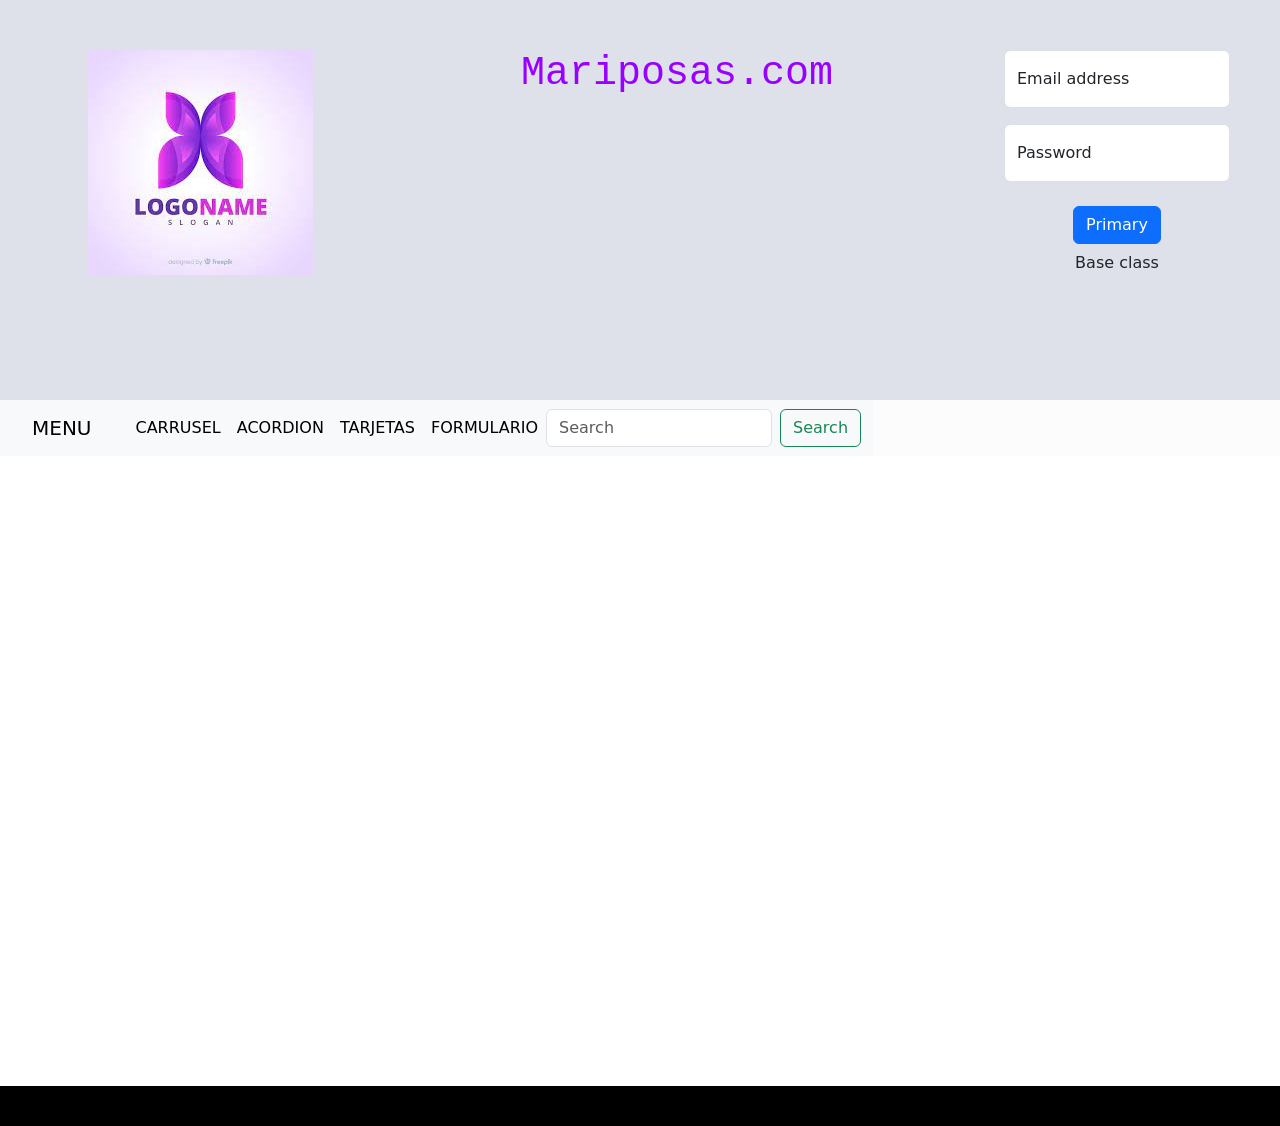
<file: index.html>
<!DOCTYPE html>
<head>
     <link rel="stylesheet" href="estilos.css">
     <title>MI PAGINA</title>
     <link href="https://cdn.jsdelivr.net/npm/bootstrap@5.3.3/dist/css/bootstrap.min.css" rel="stylesheet" integrity="sha384-QWTKZyjpPEjISv5WaRU9OFeRpok6YctnYmDr5pNlyT2bRjXh0JMhjY6hW+ALEwIH" crossorigin="anonymous">
</head>
<body>
    
<header>
    <div class="logo">
        <img src="img/descarga.jpg" class="img-fluid" alt="...">
    </div>

    <div class="titulo">
        <h1>Mariposas.com</h1>
    </div>

    <div class="login">
        <div class="form-floating mb-3">
            <input type="email" class="form-control" id="floatingInput" placeholder="name@example.com">
            <label for="floatingInput">Email address</label>
          </div>
          <div class="form-floating">
            <input type="password" class="form-control" id="floatingPassword" placeholder="Password">
            <label for="floatingPassword">Password</label>
          </div>
          <br>
          <button type="button" class="btn btn-primary">Primary</button>
    <br>
    <button type="button" class="btn">Base class</button>
    </div>
</header>

<nav>
    <nav class="navbar navbar-expand-lg bg-body-tertiary">
        <div class="container-fluid">
          <a class="navbar-brand" href="#">MENU</a>
          <button class="navbar-toggler" type="button" data-bs-toggle="collapse" data-bs-target="#navbarSupportedContent" aria-controls="navbarSupportedContent" aria-expanded="false" aria-label="Toggle navigation">
            <span class="navbar-toggler-icon"></span>
          </button>
          <div class="collapse navbar-collapse" id="navbarSupportedContent">
            <ul class="navbar-nav me-auto mb-2 mb-lg-0">
              <li class="nav-item">
                <a class="nav-link active" aria-current="page" href="carrusel.html">CARRUSEL</a>
              </li>
              <li class="nav-item">
                <a class="nav-link active" aria-current="page" href="acordion.html">ACORDION</a>
              </li>
              <li class="nav-item">
                <a class="nav-link active" aria-current="page" href="tarjetas.html">TARJETAS</a>
              </li>
              <li class="nav-item">
                <a class="nav-link active" aria-current="page" href="formulario.html">FORMULARIO</a>
              </li>                
                </a>
                <ul class="dropdown-menu">
                  <li><a class="dropdown-item" href="#">Action</a></li>
                  <li><a class="dropdown-item" href="#">Another action</a></li>
                  <li><hr class="dropdown-divider"></li>
                  <li><a class="dropdown-item" href="#">Something else here</a></li>
                </ul>
              </li>
              </li>
            </ul>
            <form class="d-flex" role="search">
              <input class="form-control me-2" type="search" placeholder="Search" aria-label="Search">
              <button class="btn btn-outline-success" type="submit">Search</button>
            </form>
          </div>
        </div>
      </nav>

</nav>

<div class="Principal">
<div class="imagenes">
 <section>
 </section>
</div>
</div>

<footer>
</footer>

<script src="https://cdn.jsdelivr.net/npm/bootstrap@5.3.3/dist/js/bootstrap.bundle.min.js" integrity="sha384-YvpcrYf0tY3lHB60NNkmXc5s9fDVZLESaAA55NDzOxhy9GkcIdslK1eN7N6jIeHz" crossorigin="anonymous"></script>
</body>
</html>
</file>
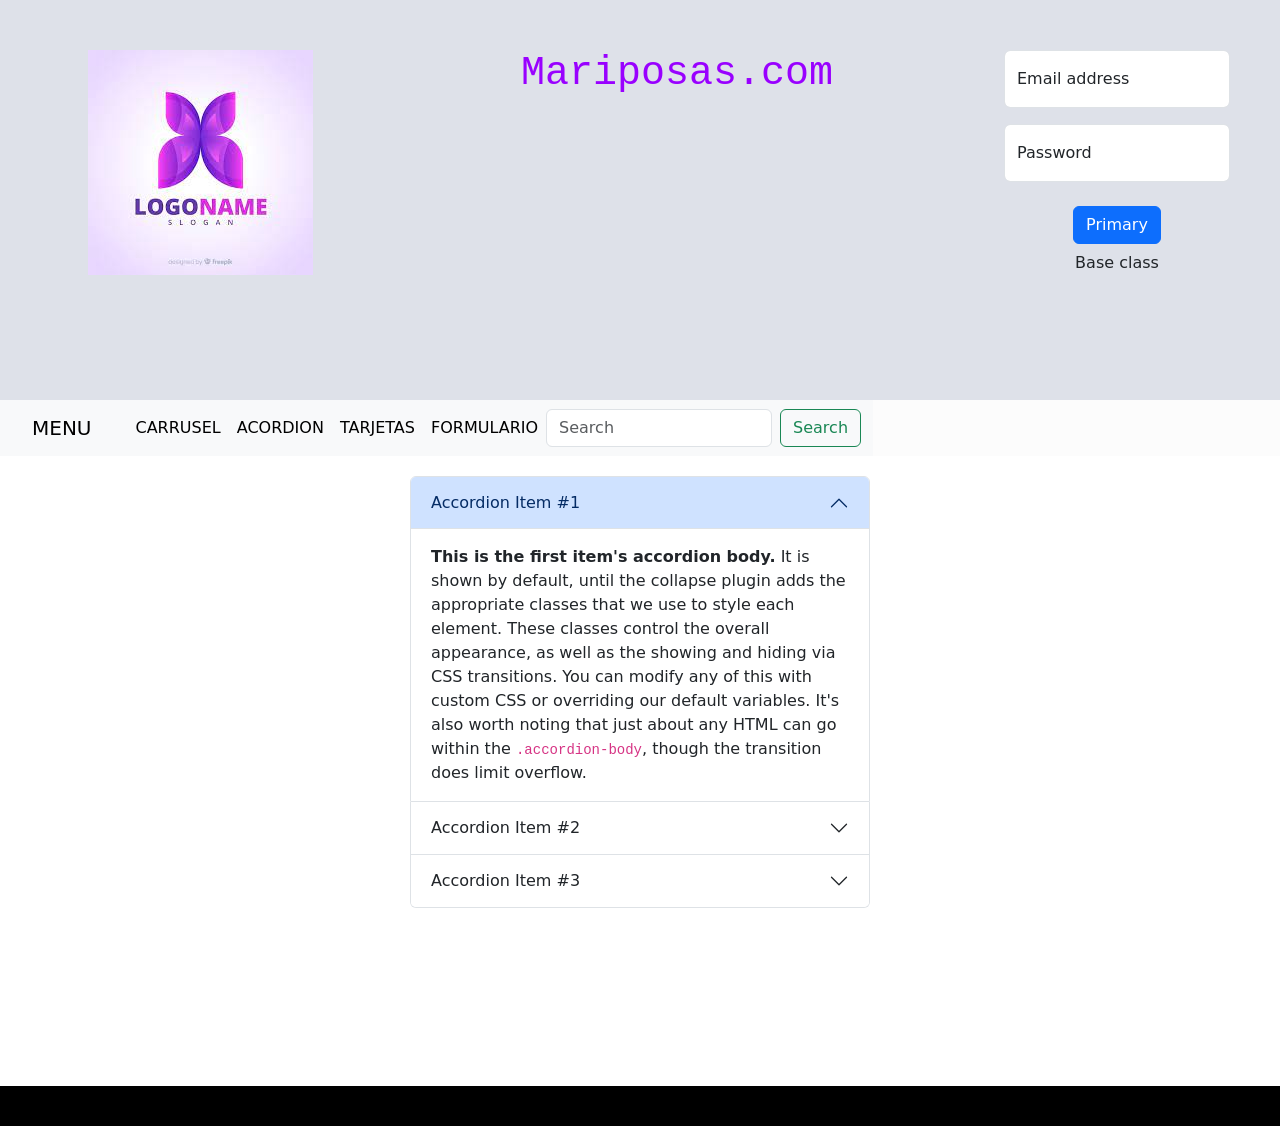
<file: acordion.html>
<!DOCTYPE html>
<head>
     <link rel="stylesheet" href="estilos.css">
     <title>MI PAGINA</title>
     <link href="https://cdn.jsdelivr.net/npm/bootstrap@5.3.3/dist/css/bootstrap.min.css" rel="stylesheet" integrity="sha384-QWTKZyjpPEjISv5WaRU9OFeRpok6YctnYmDr5pNlyT2bRjXh0JMhjY6hW+ALEwIH" crossorigin="anonymous">
</head>
<body>
    
<header>
    <div class="logo">
        <img src="img/descarga.jpg" class="img-fluid" alt="...">
    </div>

    <div class="titulo">
        <h1>Mariposas.com</h1>
    </div>

    <div class="login">
        <div class="form-floating mb-3">
            <input type="email" class="form-control" id="floatingInput" placeholder="name@example.com">
            <label for="floatingInput">Email address</label>
          </div>
          <div class="form-floating">
            <input type="password" class="form-control" id="floatingPassword" placeholder="Password">
            <label for="floatingPassword">Password</label>
          </div>
          <br>
          <button type="button" class="btn btn-primary">Primary</button>
    <br>
    <button type="button" class="btn">Base class</button>
    </div>
</header>

<nav>
    <nav class="navbar navbar-expand-lg bg-body-tertiary">
        <div class="container-fluid">
          <a class="navbar-brand" href="#">MENU</a>
          <button class="navbar-toggler" type="button" data-bs-toggle="collapse" data-bs-target="#navbarSupportedContent" aria-controls="navbarSupportedContent" aria-expanded="false" aria-label="Toggle navigation">
            <span class="navbar-toggler-icon"></span>
          </button>
          <div class="collapse navbar-collapse" id="navbarSupportedContent">
            <ul class="navbar-nav me-auto mb-2 mb-lg-0">
              <li class="nav-item">
                <a class="nav-link active" aria-current="page" href="carrusel.html">CARRUSEL</a>
              </li>
              <li class="nav-item">
                <a class="nav-link active" aria-current="page" href="acordion.html">ACORDION</a>
              </li>
              <li class="nav-item">
                <a class="nav-link active" aria-current="page" href="tarjetas.html">TARJETAS</a>
              </li>
              <li class="nav-item">
                <a class="nav-link active" aria-current="page" href="formulario.html">FORMULARIO</a>
              </li>                
                </a>
                <ul class="dropdown-menu">
                  <li><a class="dropdown-item" href="#">Action</a></li>
                  <li><a class="dropdown-item" href="#">Another action</a></li>
                  <li><hr class="dropdown-divider"></li>
                  <li><a class="dropdown-item" href="#">Something else here</a></li>
                </ul>
              </li>
              </li>
            </ul>
            <form class="d-flex" role="search">
              <input class="form-control me-2" type="search" placeholder="Search" aria-label="Search">
              <button class="btn btn-outline-success" type="submit">Search</button>
            </form>
          </div>
        </div>
      </nav>

</nav>

<div class="Principal">
<div class="imagenes">
 <section>
  <div class="accordion" id="accordionExample">
    <div class="accordion-item">
      <h2 class="accordion-header">
        <button class="accordion-button" type="button" data-bs-toggle="collapse" data-bs-target="#collapseOne" aria-expanded="true" aria-controls="collapseOne">
          Accordion Item #1
        </button>
      </h2>
      <div id="collapseOne" class="accordion-collapse collapse show" data-bs-parent="#accordionExample">
        <div class="accordion-body">
          <strong>This is the first item's accordion body.</strong> It is shown by default, until the collapse plugin adds the appropriate classes that we use to style each element. These classes control the overall appearance, as well as the showing and hiding via CSS transitions. You can modify any of this with custom CSS or overriding our default variables. It's also worth noting that just about any HTML can go within the <code>.accordion-body</code>, though the transition does limit overflow.
        </div>
      </div>
    </div>
    <div class="accordion-item">
      <h2 class="accordion-header">
        <button class="accordion-button collapsed" type="button" data-bs-toggle="collapse" data-bs-target="#collapseTwo" aria-expanded="false" aria-controls="collapseTwo">
          Accordion Item #2
        </button>
      </h2>
      <div id="collapseTwo" class="accordion-collapse collapse" data-bs-parent="#accordionExample">
        <div class="accordion-body">
          <strong>This is the second item's accordion body.</strong> It is hidden by default, until the collapse plugin adds the appropriate classes that we use to style each element. These classes control the overall appearance, as well as the showing and hiding via CSS transitions. You can modify any of this with custom CSS or overriding our default variables. It's also worth noting that just about any HTML can go within the <code>.accordion-body</code>, though the transition does limit overflow.
        </div>
      </div>
    </div>
    <div class="accordion-item">
      <h2 class="accordion-header">
        <button class="accordion-button collapsed" type="button" data-bs-toggle="collapse" data-bs-target="#collapseThree" aria-expanded="false" aria-controls="collapseThree">
          Accordion Item #3
        </button>
      </h2>
      <div id="collapseThree" class="accordion-collapse collapse" data-bs-parent="#accordionExample">
        <div class="accordion-body">
          <strong>This is the third item's accordion body.</strong> It is hidden by default, until the collapse plugin adds the appropriate classes that we use to style each element. These classes control the overall appearance, as well as the showing and hiding via CSS transitions. You can modify any of this with custom CSS or overriding our default variables. It's also worth noting that just about any HTML can go within the <code>.accordion-body</code>, though the transition does limit overflow.
        </div>
      </div>
    </div>
  </div>
 </section>
</div>
</div>

<footer>
</footer>

<script src="https://cdn.jsdelivr.net/npm/bootstrap@5.3.3/dist/js/bootstrap.bundle.min.js" integrity="sha384-YvpcrYf0tY3lHB60NNkmXc5s9fDVZLESaAA55NDzOxhy9GkcIdslK1eN7N6jIeHz" crossorigin="anonymous"></script>
</body>
</html>
</file>
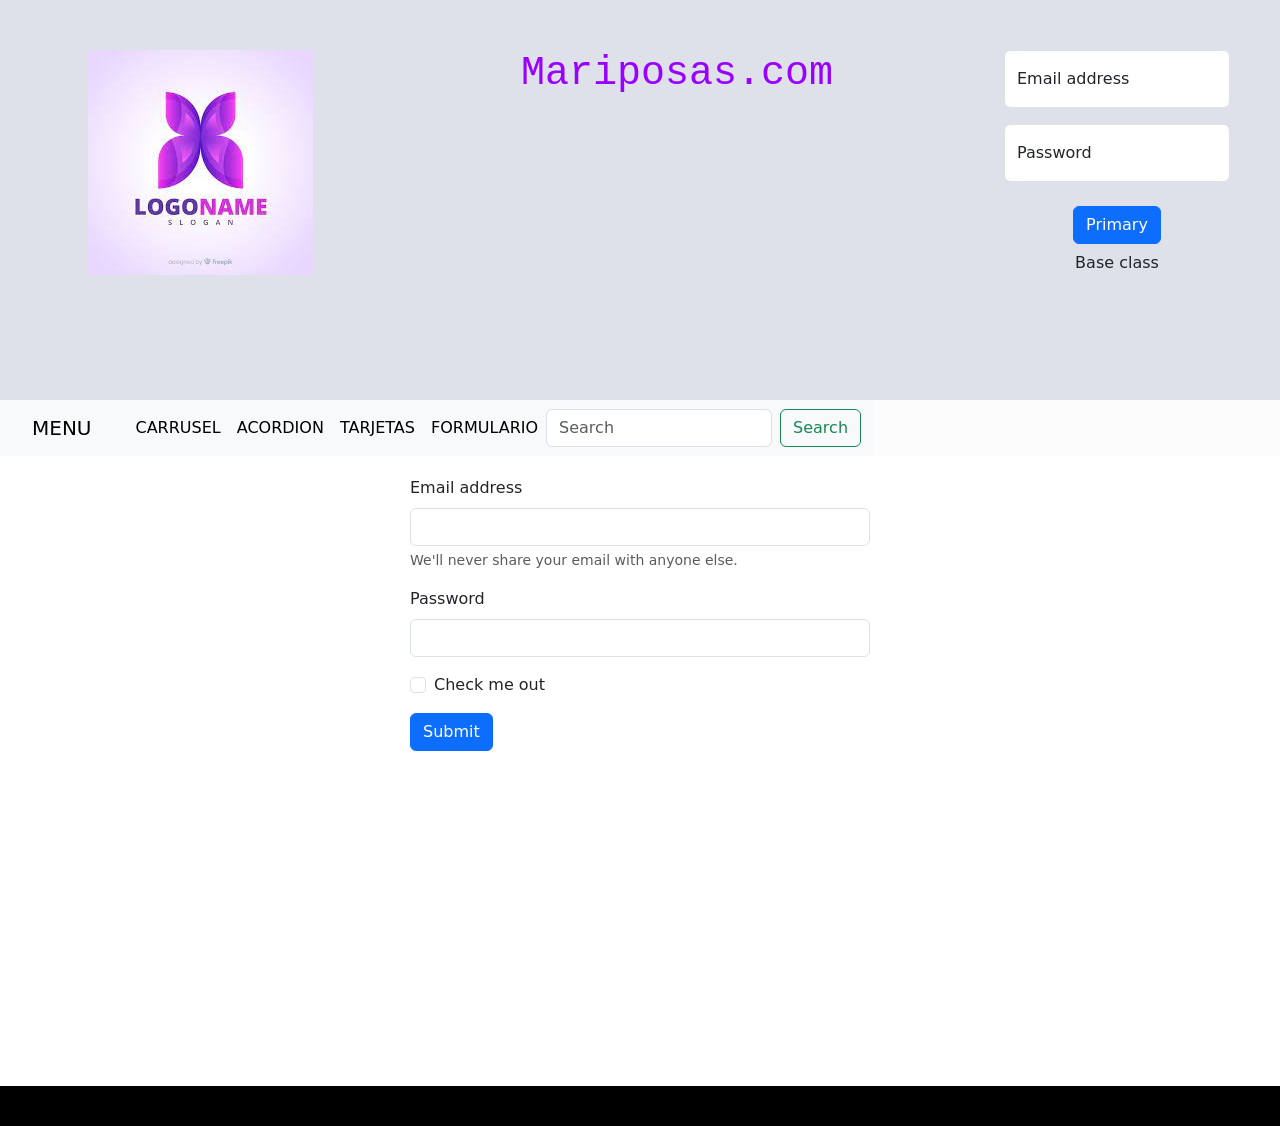
<file: formulario.html>
<!DOCTYPE html>
<head>
     <link rel="stylesheet" href="estilos.css">
     <title>MI PAGINA</title>
     <link href="https://cdn.jsdelivr.net/npm/bootstrap@5.3.3/dist/css/bootstrap.min.css" rel="stylesheet" integrity="sha384-QWTKZyjpPEjISv5WaRU9OFeRpok6YctnYmDr5pNlyT2bRjXh0JMhjY6hW+ALEwIH" crossorigin="anonymous">
</head>
<body>
    
<header>
    <div class="logo">
        <img src="img/descarga.jpg" class="img-fluid" alt="...">
    </div>

    <div class="titulo">
        <h1>Mariposas.com</h1>
    </div>

    <div class="login">
        <div class="form-floating mb-3">
            <input type="email" class="form-control" id="floatingInput" placeholder="name@example.com">
            <label for="floatingInput">Email address</label>
          </div>
          <div class="form-floating">
            <input type="password" class="form-control" id="floatingPassword" placeholder="Password">
            <label for="floatingPassword">Password</label>
          </div>
          <br>
          <button type="button" class="btn btn-primary">Primary</button>
    <br>
    <button type="button" class="btn">Base class</button>
    </div>
</header>

<nav>
    <nav class="navbar navbar-expand-lg bg-body-tertiary">
        <div class="container-fluid">
          <a class="navbar-brand" href="#">MENU</a>
          <button class="navbar-toggler" type="button" data-bs-toggle="collapse" data-bs-target="#navbarSupportedContent" aria-controls="navbarSupportedContent" aria-expanded="false" aria-label="Toggle navigation">
            <span class="navbar-toggler-icon"></span>
          </button>
          <div class="collapse navbar-collapse" id="navbarSupportedContent">
            <ul class="navbar-nav me-auto mb-2 mb-lg-0">
              <li class="nav-item">
                <a class="nav-link active" aria-current="page" href="carrusel.html">CARRUSEL</a>
              </li>
              <li class="nav-item">
                <a class="nav-link active" aria-current="page" href="acordion.html">ACORDION</a>
              </li>
              <li class="nav-item">
                <a class="nav-link active" aria-current="page" href="tarjetas.html">TARJETAS</a>
              </li>
              <li class="nav-item">
                <a class="nav-link active" aria-current="page" href="formulario.html">FORMULARIO</a>
              </li>                
                </a>
                <ul class="dropdown-menu">
                  <li><a class="dropdown-item" href="#">Action</a></li>
                  <li><a class="dropdown-item" href="#">Another action</a></li>
                  <li><hr class="dropdown-divider"></li>
                  <li><a class="dropdown-item" href="#">Something else here</a></li>
                </ul>
              </li>
              </li>
            </ul>
            <form class="d-flex" role="search">
              <input class="form-control me-2" type="search" placeholder="Search" aria-label="Search">
              <button class="btn btn-outline-success" type="submit">Search</button>
            </form>
          </div>
        </div>
      </nav>

</nav>

<div class="Principal">
<div class="imagenes">
 <section>
  <form>
    <div class="mb-3">
      <label for="exampleInputEmail1" class="form-label">Email address</label>
      <input type="email" class="form-control" id="exampleInputEmail1" aria-describedby="emailHelp">
      <div id="emailHelp" class="form-text">We'll never share your email with anyone else.</div>
    </div>
    <div class="mb-3">
      <label for="exampleInputPassword1" class="form-label">Password</label>
      <input type="password" class="form-control" id="exampleInputPassword1">
    </div>
    <div class="mb-3 form-check">
      <input type="checkbox" class="form-check-input" id="exampleCheck1">
      <label class="form-check-label" for="exampleCheck1">Check me out</label>
    </div>
    <button type="submit" class="btn btn-primary">Submit</button>
  </form>
 </section>
</div>
</div>

<footer>
</footer>

<script src="https://cdn.jsdelivr.net/npm/bootstrap@5.3.3/dist/js/bootstrap.bundle.min.js" integrity="sha384-YvpcrYf0tY3lHB60NNkmXc5s9fDVZLESaAA55NDzOxhy9GkcIdslK1eN7N6jIeHz" crossorigin="anonymous"></script>
</body>
</html>
</file>
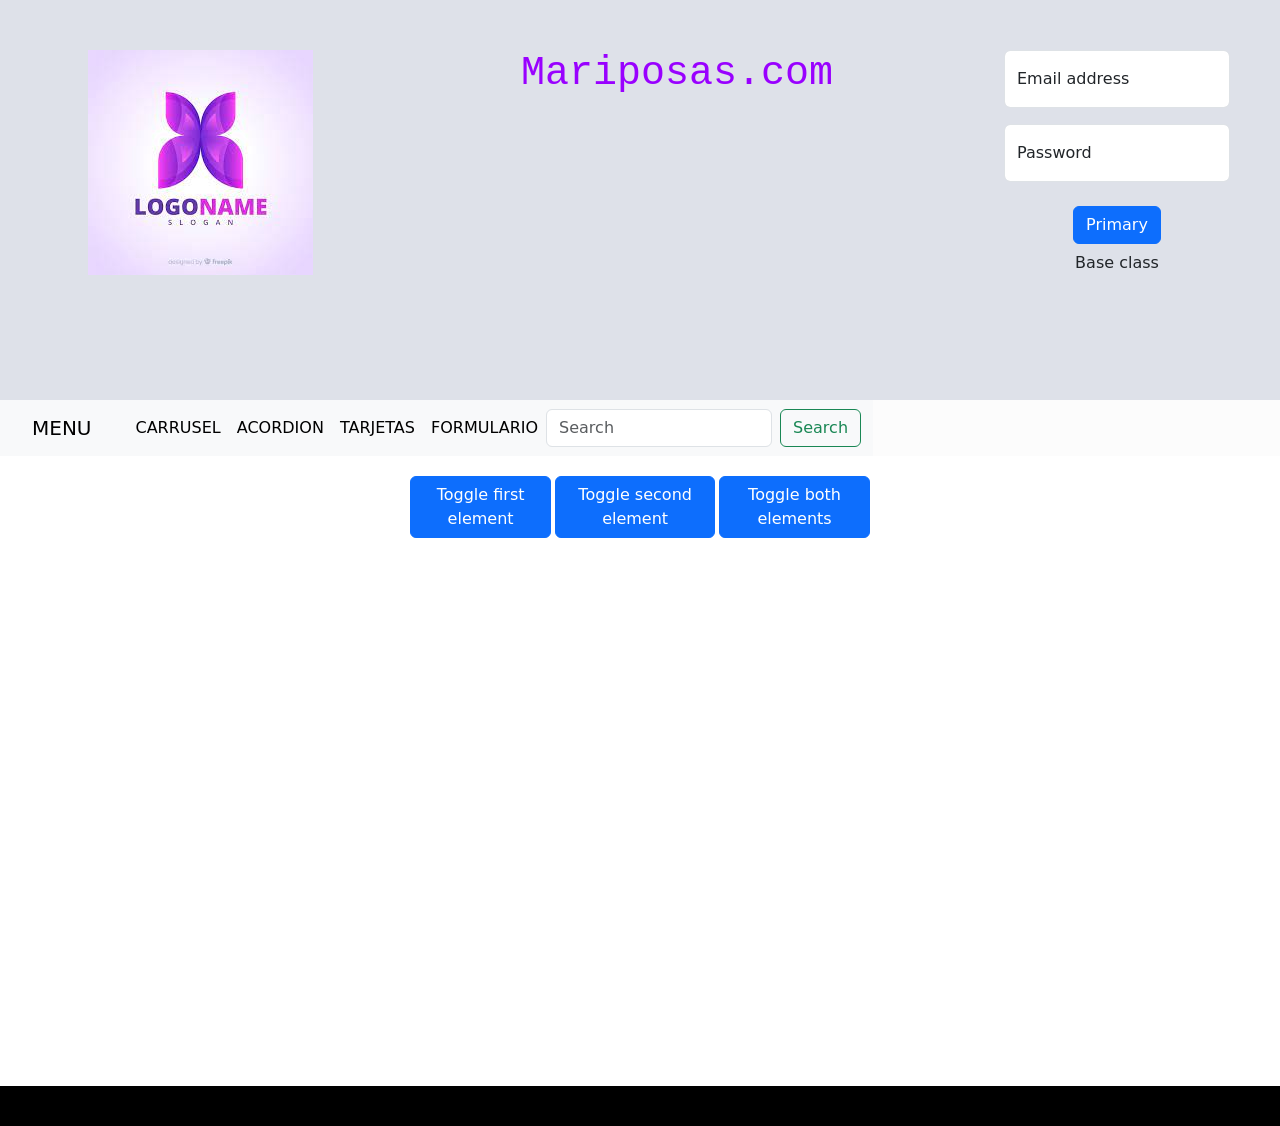
<file: tarjetas.html>
<!DOCTYPE html>
<head>
     <link rel="stylesheet" href="estilos.css">
     <title>MI PAGINA</title>
     <link href="https://cdn.jsdelivr.net/npm/bootstrap@5.3.3/dist/css/bootstrap.min.css" rel="stylesheet" integrity="sha384-QWTKZyjpPEjISv5WaRU9OFeRpok6YctnYmDr5pNlyT2bRjXh0JMhjY6hW+ALEwIH" crossorigin="anonymous">
</head>
<body>
    
<header>
    <div class="logo">
        <img src="img/descarga.jpg" class="img-fluid" alt="...">
    </div>

    <div class="titulo">
        <h1>Mariposas.com</h1>
    </div>

    <div class="login">
        <div class="form-floating mb-3">
            <input type="email" class="form-control" id="floatingInput" placeholder="name@example.com">
            <label for="floatingInput">Email address</label>
          </div>
          <div class="form-floating">
            <input type="password" class="form-control" id="floatingPassword" placeholder="Password">
            <label for="floatingPassword">Password</label>
          </div>
          <br>
          <button type="button" class="btn btn-primary">Primary</button>
    <br>
    <button type="button" class="btn">Base class</button>
    </div>
</header>

<nav>
    <nav class="navbar navbar-expand-lg bg-body-tertiary">
        <div class="container-fluid">
          <a class="navbar-brand" href="#">MENU</a>
          <button class="navbar-toggler" type="button" data-bs-toggle="collapse" data-bs-target="#navbarSupportedContent" aria-controls="navbarSupportedContent" aria-expanded="false" aria-label="Toggle navigation">
            <span class="navbar-toggler-icon"></span>
          </button>
          <div class="collapse navbar-collapse" id="navbarSupportedContent">
            <ul class="navbar-nav me-auto mb-2 mb-lg-0">
              <li class="nav-item">
                <a class="nav-link active" aria-current="page" href="carrusel.html">CARRUSEL</a>
              </li>
              <li class="nav-item">
                <a class="nav-link active" aria-current="page" href="acordion.html">ACORDION</a>
              </li>
              <li class="nav-item">
                <a class="nav-link active" aria-current="page" href="tarjetas.html">TARJETAS</a>
              </li>
              <li class="nav-item">
                <a class="nav-link active" aria-current="page" href="formulario.html">FORMULARIO</a>
              </li>                
                </a>
                <ul class="dropdown-menu">
                  <li><a class="dropdown-item" href="#">Action</a></li>
                  <li><a class="dropdown-item" href="#">Another action</a></li>
                  <li><hr class="dropdown-divider"></li>
                  <li><a class="dropdown-item" href="#">Something else here</a></li>
                </ul>
              </li>
              </li>
            </ul>
            <form class="d-flex" role="search">
              <input class="form-control me-2" type="search" placeholder="Search" aria-label="Search">
              <button class="btn btn-outline-success" type="submit">Search</button>
            </form>
          </div>
        </div>
      </nav>

</nav>

<div class="Principal">
<div class="imagenes">
 <section>
  <p class="d-inline-flex gap-1">
    <a class="btn btn-primary" data-bs-toggle="collapse" href="#multiCollapseExample1" role="button" aria-expanded="false" aria-controls="multiCollapseExample1">Toggle first element</a>
    <button class="btn btn-primary" type="button" data-bs-toggle="collapse" data-bs-target="#multiCollapseExample2" aria-expanded="false" aria-controls="multiCollapseExample2">Toggle second element</button>
    <button class="btn btn-primary" type="button" data-bs-toggle="collapse" data-bs-target=".multi-collapse" aria-expanded="false" aria-controls="multiCollapseExample1 multiCollapseExample2">Toggle both elements</button>
  </p>
  <div class="row">
    <div class="col">
      <div class="collapse multi-collapse" id="multiCollapseExample1">
        <div class="card card-body">
          Some placeholder content for the first collapse component of this multi-collapse example. This panel is hidden by default but revealed when the user activates the relevant trigger.
        </div>
      </div>
    </div>
    <div class="col">
      <div class="collapse multi-collapse" id="multiCollapseExample2">
        <div class="card card-body">
          Some placeholder content for the second collapse component of this multi-collapse example. This panel is hidden by default but revealed when the user activates the relevant trigger.
        </div>
      </div>
    </div>
  </div>  
 </section>
</div>
</div>

<footer>
</footer>

<script src="https://cdn.jsdelivr.net/npm/bootstrap@5.3.3/dist/js/bootstrap.bundle.min.js" integrity="sha384-YvpcrYf0tY3lHB60NNkmXc5s9fDVZLESaAA55NDzOxhy9GkcIdslK1eN7N6jIeHz" crossorigin="anonymous"></script>
</body>
</html>
</file>
<file: estilos.css>
*{
    margin: 0;
}

header{
    display: flex;
    background-color: rgb(222, 225, 233);
    flex-direction: row;
justify-content: space-between;
    text-align: center;
    padding: 50px ;
}
.imagenes{
    width: 500px;
    height: 300px;
}

.logo{
    
    width: 300px;
    height: 300px;
}
.titulo{
    font-family: 'Courier New', Courier, monospace;
    color: rgb(153, 0, 255);
}

.login{
   
}
nav{
    display: flex;
    flex-direction: row;
    background-color: rgb(252, 252, 252);
}

nav a{
    color: indigo;
    padding: 14px 20px;
    text-decoration: none;
}

.Principal{
    height: 70vh;
    display: flex;
    justify-content: center;
}

.izquierda{
    background-color: brown;
    flex: 5px;
}

.derecha{
    background-color: plum;
    flex: 200px;
}

aside{
    flex: 30px;
    background-color: blanchedalmond;
    padding: 20px;
}

section{
    flex: 70%;
    padding: 20px;
}

footer{
    display: flex;
    justify-content: space-between;
    flex-direction: row;
    padding: 20px;
    text-align: center;
    background-color: rgb(0, 0, 0);
    color: white;
}
@media screen  and (max-width: 700px){
    nav, .Principal{
        flex-direction: column;
    }
}
</file>
